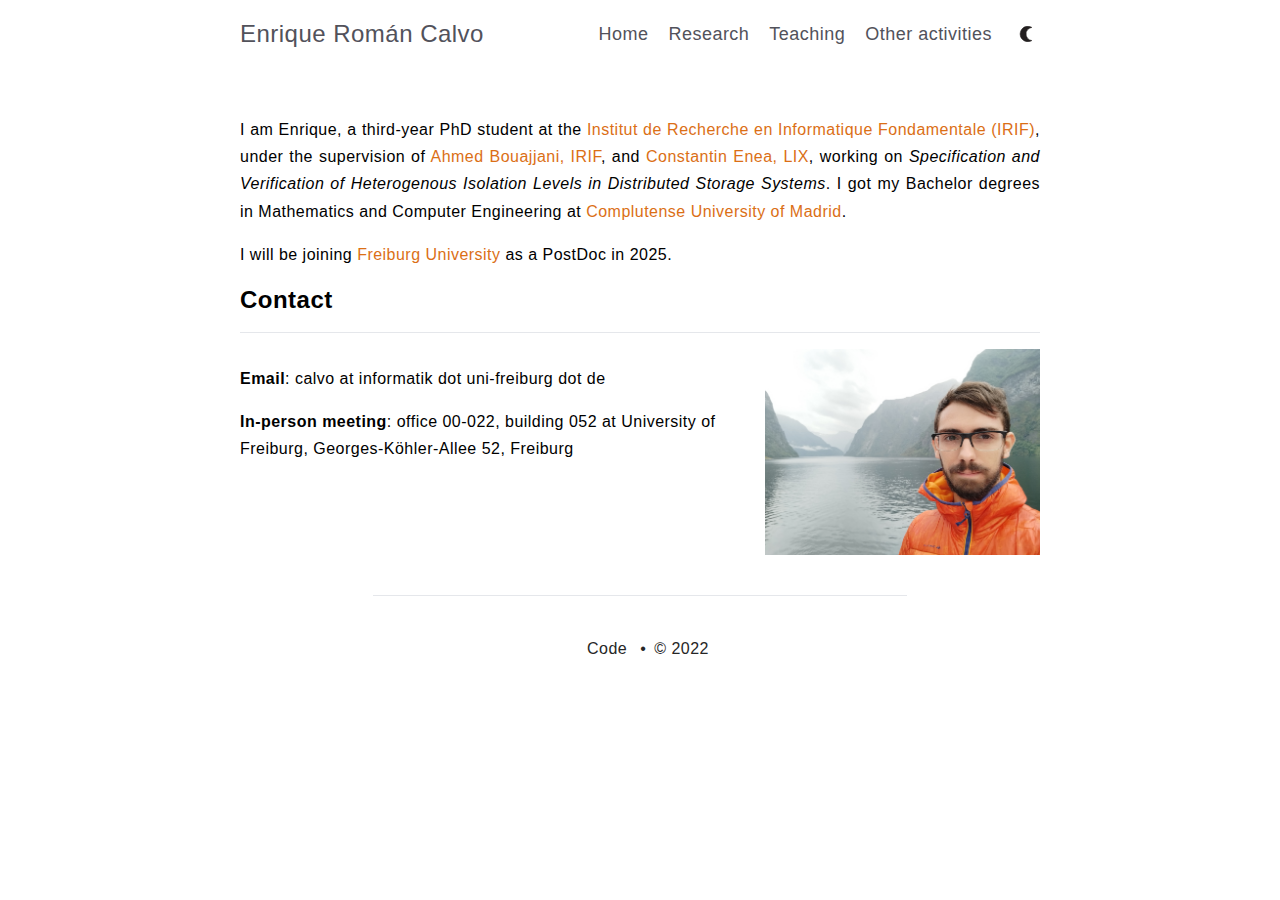
<file: index.html>
<!DOCTYPE html>
<html lang="es">
  <head>
	<meta name="generator" content="Hugo 0.102.3" />
    <meta charset="utf-8">
<meta name="viewport" content="width=device-width,initial-scale=1.0,minimum-scale=1"><title> - Enrique Román Calvo</title>
<meta property="og:title" content=" - Enrique Román Calvo">
<meta property="og:type" content="website">


<meta property="og:image" content="">

<meta property="og:url" content="https://enrique-roman-calvo.github.io/">




<link rel="stylesheet" href="https://enrique-roman-calvo.github.io/css/style.min.css">

<link rel="apple-touch-icon" sizes="180x180" href="/apple-touch-icon.png">
<link rel="icon" type="image/svg+xml" href="/favicon.svg">
<link rel="icon" type="image/png" sizes="32x32" href="/favicon-32x32.png">
<link rel="icon" type="image/png" sizes="16x16" href="/favicon-16x16.png">
<link rel="manifest" href="/site.webmanifest">
<meta name="theme-color" content="#ffffff">
<link rel="webmention" href="https://webmention.io/hugocisneros.com/webmention">
<link rel="pingback" href="https://webmention.io/hugocisneros.com/xmlrpc">
<script>
 function updateMode() {
    
    if (localStorage.theme === 'dark' || (!('theme' in localStorage) && window.matchMedia('(prefers-color-scheme: dark)').matches)) {
        document.documentElement.classList.add('dark');
    } else {
        document.documentElement.classList.remove('dark');
    }
 }
 function toggleMode() {
     if (localStorage.theme === 'dark') {
        
        localStorage.theme = 'light';
     }
     else {
        
        localStorage.theme = 'dark';
     }
     updateMode()
 }
 window.onload = updateMode();
 function toggleMenu() {
     let navbar = document.getElementById("navbar-default");
     if (navbar.classList.contains("hidden")) {
        navbar.classList.remove("hidden");
     }
     else {
        navbar.classList.add("hidden");
     }
 }
</script>

  </head>
  <body>
    <header class="md:px-0 px-2">
        <nav >
  <div class="container flex flex-wrap justify-between items-center mx-auto">
    <div class="nav-main my-2.5">
      <a href="https://enrique-roman-calvo.github.io/" class="nav-title py-2.5 text-2xl text-zinc-600 dark:text-zinc-300 hover:border-b-0">Enrique Román Calvo</a>
    </div>
    <button type="button"
            onclick="toggleMenu()"
            class="inline-flex items-center p-2 ml-3
                  text-sm text-gray-500
                  rounded-lg md:hidden hover:bg-gray-100
                  focus:outline-none focus:ring-2
                  focus:ring-gray-200 dark:text-gray-400
                  dark:hover:bg-gray-700 dark:focus:ring-gray-600"
            aria-controls="navbar-default"
            aria-expanded="false">
        <span class="sr-only">Open main menu</span>
        <svg class="w-6 h-6" aria-hidden="true" fill="currentColor"
             viewBox="0 0 20 20" xmlns="http://www.w3.org/2000/svg">
          <path fill-rule="evenodd" d="M3 5a1 1 0 011-1h12a1 1 0 110 2H4a1 1
                           0 01-1-1zM3 10a1 1 0 011-1h12a1 1 0 110 2H4a1 1 0
                           01-1-1zM3 15a1 1 0 011-1h12a1 1 0 110 2H4a1 1 0
                           01-1-1z" clip-rule="evenodd"></path>
        </svg>
    </button>
    <div class="hidden w-full md:block md:w-auto" id="navbar-default">
      <ul class="grid md:grid-flow-col items-center justify-between text-lg my-2.5">
        
        <li class="p-2.5 md:first:pl-0 md:border-none border-b list-none">
          <a class="text-zinc-600 dark:text-zinc-300
                    hover:border-b-0" href="">Home</a>
        </li>
        
        <li class="p-2.5 md:first:pl-0 md:border-none border-b list-none">
          <a class="text-zinc-600 dark:text-zinc-300
                    hover:border-b-0" href="research/">Research</a>
        </li>
        
        <li class="p-2.5 md:first:pl-0 md:border-none border-b list-none">
          <a class="text-zinc-600 dark:text-zinc-300
                    hover:border-b-0" href="/teaching/">Teaching</a>
        </li>
        
        <li class="p-2.5 md:first:pl-0 md:border-none border-b list-none">
          <a class="text-zinc-600 dark:text-zinc-300
                    hover:border-b-0" href="other-activities/">Other activities</a>
        </li>
        
        <li class="h-7 pl-2.5 pr-0 list-none">
          <button type="button" onclick="toggleMode()" class="h-full"  aria-label="Toggle between dark and light mode">
            <img class="h-7 w-7 max-h-full mb-1.5 p-1.5 hidden dark:inline"
                 id="ligh-mode-button-img"
                 alt="A sun icon for switching to light mode"
                 src="https://enrique-roman-calvo.github.io/img/light_mode.svg">
            <img class="h-7 w-7 max-h-full mb-1.5 p-1.5 inline dark:hidden"
                 id="dark-mode-button-img"
                 alt="A moon icon for switching to dark mode"
                 src="https://enrique-roman-calvo.github.io/img/dark_mode.svg">
          </button>
        </li>
      </ul>
    </div>
  </div>
</nav>


    </header>
    <main class="content h-card container mt-2 m-auto
                 leading-loose md:px-0 px-2 z-0 Page(/_index.md)"
          role="main">
    
    
<div class="head container
            justify-around flex-wrap items-center"
     itemscope itemtype="http://schema.org/Person">
    <div class="picture max-w-[100%] mx-auto basis-20 grow shrink"
         itemscope itemtype="http://schema.org/ImageObject"
         style="height: 100%; width: 100%;">
        <picture>
            
            
        </picture>
    </div>
    <div class="mx-4 ml-8 basis-60 grow shrink-2 leading-snug text-base">
        <a  class="u-url font-bold" rel="me" itemprop="url" href="https://enrique-roman-calvo.github.io/">
            <h1 class="text-black dark:text-zinc-300 p-name border-0"
                itemprop="name">
            </h1>
        </a>
        
        <h3 itemprop="jobTitle"></h3>
            
    </div>
</div>

<p style="text-align: justify">
    I am Enrique, a third-year PhD student at the <a href="http://www.irif.fr">Institut de Recherche en
    Informatique Fondamentale (IRIF)</a>, under
    the supervision of <a href="https://www.irif.fr/~abou/">Ahmed Bouajjani, IRIF</a>,
    and <a href="http://www.lix.polytechnique.fr/~cenea/">Constantin Enea, LIX</a>,
    working on <em>Specification and Verification of Heterogenous Isolation
    Levels in Distributed Storage Systems</em>. I got my Bachelor degrees in Mathematics and Computer Engineering at <a href="http://www.ucm.es">Complutense University of Madrid</a>.
</p>

<p style="text-align: justify">
I will be joining <a href="https://uni-freiburg.de/en/">Freiburg University</a> as a PostDoc in 2025.
</p>

<h2 id="contact">Contact</h2>



<div class="gdoc-columns gdoc-columns--regular flex flex-gap flex-mobile-column">
    
    <div class="gdoc-columns__content gdoc-markdown--nested flex-even">
         <!-- begin columns block -->
<p style="text-align: justify">
<p><strong>Email</strong>: calvo at informatik dot uni-freiburg dot de</p>
<p><strong>In-person meeting</strong>: office 00-022, building 052 at University of Freiburg, Georges-Köhler-Allee 52, Freiburg</p>
</p>

    </div>
    
    <div class="gdoc-columns__content gdoc-markdown--nested flex-even">
         <!-- magic separator, between columns -->
<div style = "width: 275px">
    <div class="picture max-w-[100%] mx-auto basis-20 grow shrink"
         itemscope itemtype="http://schema.org/ImageObject"
         style="width: 100%; margin-left: auto; margin-right: 0;" >
        <picture>
            <img class="main-image u-photo mx-auto"
                 itemprop="contentUrl" alt="Main picture"
                 src="front-image.jpg" align="right"
            >
        </picture>
    </div>
</div>

    </div>
    
</div>

    
    
    <hr>
    

    </main>
    <footer class="footer container h-10 text-center">
  <ul class="pl-0">
    
    <li class="ml-2 first:before:content-none before:content-['•'] inline-block list-none"><a class="ml-2 text-neutral-800 dark:text-neutral-400 border-none"
          href="https://github.com/hugcis/hugo-astatine-theme">Code</a>
    </li>
    <li class="ml-2 first:before:content-none before:content-['•']
                text-neutral-800 dark:text-neutral-400 inline-block list-none"><span class="ml-2">©  2022</span>
    </li>
  </ul>
</footer>
<script>
 
 function toggleModal(win) {
     return ((event) => {
         if (event.target.id.startsWith("#open-modal") || 
             event.target.id.startsWith("#close-modal") || 
             event.target.classList.contains("open-modal")) {
             event.stopPropagation();
             win.classList.toggle("invisible");
             win.classList.toggle("pointer-events-auto");
             document.body.classList.toggle("pointer-events-none");
         }
     });
 }
 var list = document.getElementsByClassName("open-modal");
 for (let item of list) {
     var id = item.attributes["data-target"].textContent;
	 var modWin = document.getElementById(id);
     var closeButton = document.getElementById(id.replace("open", "close"));

	 item.addEventListener('click', toggleModal(modWin));
     closeButton.addEventListener('click', toggleModal(modWin));
     modWin.addEventListener('click', toggleModal(modWin));
 }
 var clipboardCopyButtons = document.getElementsByClassName("modal-copy-citation");
 for (let button of clipboardCopyButtons) {
     let citation_id = button.id.replace("#copy-", "");
     let citation_text = document.getElementById(citation_id);
     button.addEventListener('click', function (clicked) {
        return function () {
            if (!clicked) {
                var last = this.innerHTML;
                navigator.clipboard
                         .writeText(citation_text.innerHTML)
                         .then(() => {this.innerHTML = "Copied!"},
                               () => {this.innerHTML = "Error copying!";});
                clicked = true;
                setTimeout(function () {
                    this.innerHTML = last;
                    clicked = false;
                }.bind(this), 1000);
            }
        };
     }(false), this);
 }
</script>


  </body>
</html>
</file>
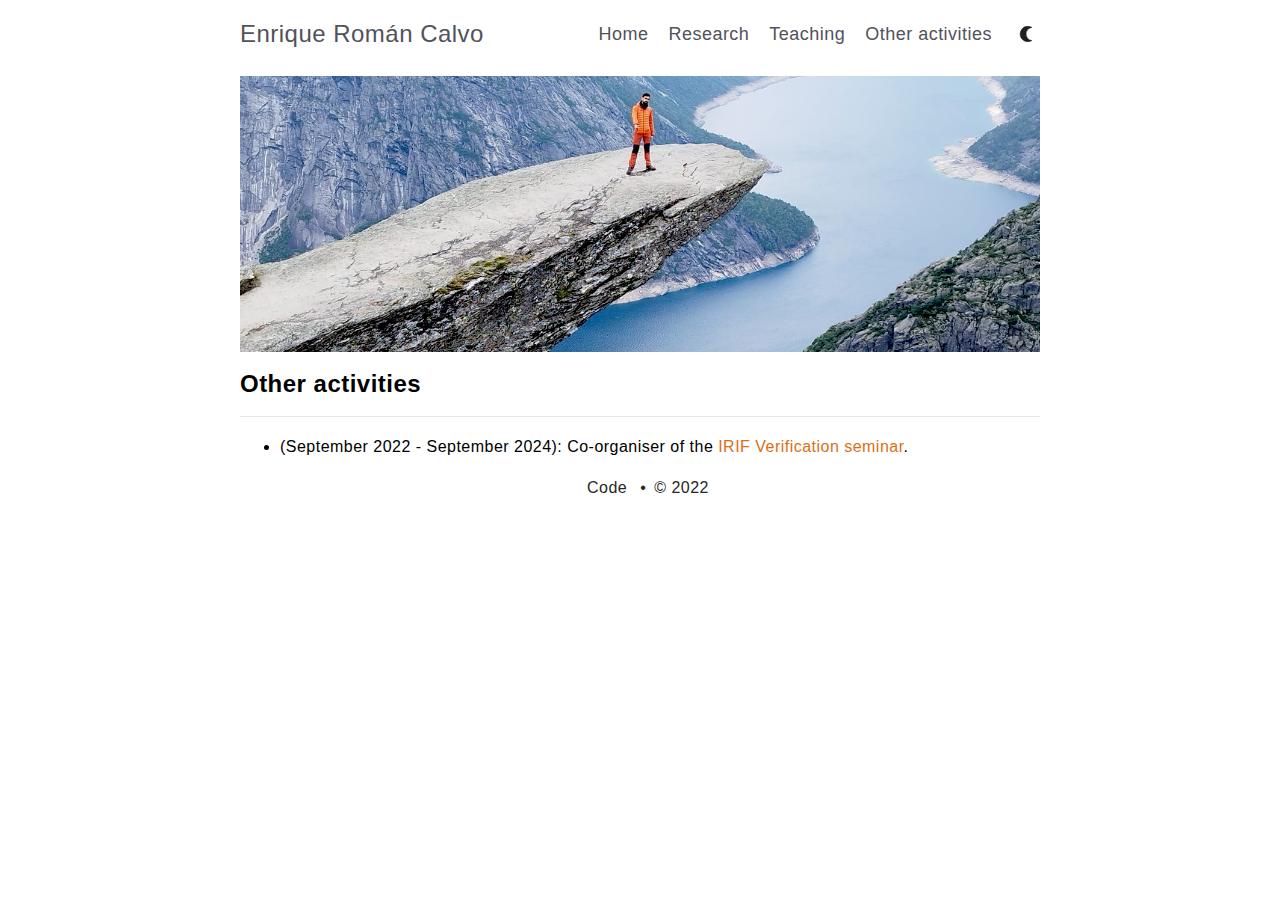
<file: other-activities/index.html>
<!DOCTYPE html>
<html lang="es">
  <head>
    <meta charset="utf-8">
<meta name="viewport" content="width=device-width,initial-scale=1.0,minimum-scale=1"><title>Other activities - Enrique Román Calvo</title>
<meta property="og:title" content="Other activities - Enrique Román Calvo">
<meta property="og:type" content="website">


<meta property="og:image" content="">

<meta property="og:url" content="https://enrique-roman-calvo.github.io/other-activities/">




<link rel="stylesheet" href="https://enrique-roman-calvo.github.io/css/style.min.css">

<link rel="apple-touch-icon" sizes="180x180" href="/apple-touch-icon.png">
<link rel="icon" type="image/svg+xml" href="/favicon.svg">
<link rel="icon" type="image/png" sizes="32x32" href="/favicon-32x32.png">
<link rel="icon" type="image/png" sizes="16x16" href="/favicon-16x16.png">
<link rel="manifest" href="/site.webmanifest">
<meta name="theme-color" content="#ffffff">
<link rel="webmention" href="https://webmention.io/hugocisneros.com/webmention">
<link rel="pingback" href="https://webmention.io/hugocisneros.com/xmlrpc">
<script>
 function updateMode() {
    
    if (localStorage.theme === 'dark' || (!('theme' in localStorage) && window.matchMedia('(prefers-color-scheme: dark)').matches)) {
        document.documentElement.classList.add('dark');
    } else {
        document.documentElement.classList.remove('dark');
    }
 }
 function toggleMode() {
     if (localStorage.theme === 'dark') {
        
        localStorage.theme = 'light';
     }
     else {
        
        localStorage.theme = 'dark';
     }
     updateMode()
 }
 window.onload = updateMode();
 function toggleMenu() {
     let navbar = document.getElementById("navbar-default");
     if (navbar.classList.contains("hidden")) {
        navbar.classList.remove("hidden");
     }
     else {
        navbar.classList.add("hidden");
     }
 }
</script>

  </head>
  <body>
    <header class="md:px-0 px-2">
        <nav >
  <div class="container flex flex-wrap justify-between items-center mx-auto">
    <div class="nav-main my-2.5">
      <a href="https://enrique-roman-calvo.github.io/" class="nav-title py-2.5 text-2xl text-zinc-600 dark:text-zinc-300 hover:border-b-0">Enrique Román Calvo</a>
    </div>
    <button type="button"
            onclick="toggleMenu()"
            class="inline-flex items-center p-2 ml-3
                  text-sm text-gray-500
                  rounded-lg md:hidden hover:bg-gray-100
                  focus:outline-none focus:ring-2
                  focus:ring-gray-200 dark:text-gray-400
                  dark:hover:bg-gray-700 dark:focus:ring-gray-600"
            aria-controls="navbar-default"
            aria-expanded="false">
        <span class="sr-only">Open main menu</span>
        <svg class="w-6 h-6" aria-hidden="true" fill="currentColor"
             viewBox="0 0 20 20" xmlns="http://www.w3.org/2000/svg">
          <path fill-rule="evenodd" d="M3 5a1 1 0 011-1h12a1 1 0 110 2H4a1 1
                           0 01-1-1zM3 10a1 1 0 011-1h12a1 1 0 110 2H4a1 1 0
                           01-1-1zM3 15a1 1 0 011-1h12a1 1 0 110 2H4a1 1 0
                           01-1-1z" clip-rule="evenodd"></path>
        </svg>
    </button>
    <div class="hidden w-full md:block md:w-auto" id="navbar-default">
      <ul class="grid md:grid-flow-col items-center justify-between text-lg my-2.5">
        
        <li class="p-2.5 md:first:pl-0 md:border-none border-b list-none">
          <a class="text-zinc-600 dark:text-zinc-300
                    hover:border-b-0" href="/">Home</a>
        </li>
        
        <li class="p-2.5 md:first:pl-0 md:border-none border-b list-none">
          <a class="text-zinc-600 dark:text-zinc-300
                    hover:border-b-0" href="/research/">Research</a>
        </li>
        
        <li class="p-2.5 md:first:pl-0 md:border-none border-b list-none">
          <a class="text-zinc-600 dark:text-zinc-300
                    hover:border-b-0" href="/teaching/">Teaching</a>
        </li>
        
        <li class="p-2.5 md:first:pl-0 md:border-none border-b list-none">
          <a class="text-zinc-600 dark:text-zinc-300
                    hover:border-b-0" href="/other-activities/">Other activities</a>
        </li>
        
        <li class="h-7 pl-2.5 pr-0 list-none">
          <button type="button" onclick="toggleMode()" class="h-full"  aria-label="Toggle between dark and light mode">
            <img class="h-7 w-7 max-h-full mb-1.5 p-1.5 hidden dark:inline"
                 id="ligh-mode-button-img"
                 alt="A sun icon for switching to light mode"
                 src="https://enrique-roman-calvo.github.io/img/light_mode.svg">
            <img class="h-7 w-7 max-h-full mb-1.5 p-1.5 inline dark:hidden"
                 id="dark-mode-button-img"
                 alt="A moon icon for switching to dark mode"
                 src="https://enrique-roman-calvo.github.io/img/dark_mode.svg">
          </button>
        </li>
      </ul>
    </div>
  </div>
</nav>


    </header>
    <main class="content h-card container mt-2 m-auto
                 leading-loose md:px-0 px-2 z-0 Page(/other-activities/_index.md)"
          role="main">
    
    <div class="picture max-w-[100%] mx-auto basis-20 grow shrink"
     itemscope itemtype="http://schema.org/ImageObject"
     style="width 100%;">
    <picture>
        <img class="main-image u-photo mx-auto"
            itemprop="contentUrl" alt="Main picture"
            src="trolltunga-edited.png"
        >
    </picture>
</div>
<h2 id="other-activities">Other activities</h2>
<ul>
<li>(September 2022 - September 2024): Co-organiser of the
<a href="https://www.irif.fr/en/seminaires/verif/index">IRIF Verification seminar</a>.</li>
</ul>

    

    </main>
    <footer class="footer container h-10 text-center">
  <ul class="pl-0">
    
    <li class="ml-2 first:before:content-none before:content-['•'] inline-block list-none"><a class="ml-2 text-neutral-800 dark:text-neutral-400 border-none"
          href="https://github.com/hugcis/hugo-astatine-theme">Code</a>
    </li>
    <li class="ml-2 first:before:content-none before:content-['•']
                text-neutral-800 dark:text-neutral-400 inline-block list-none"><span class="ml-2">©  2022</span>
    </li>
  </ul>
</footer>


  </body>
</html>
</file>
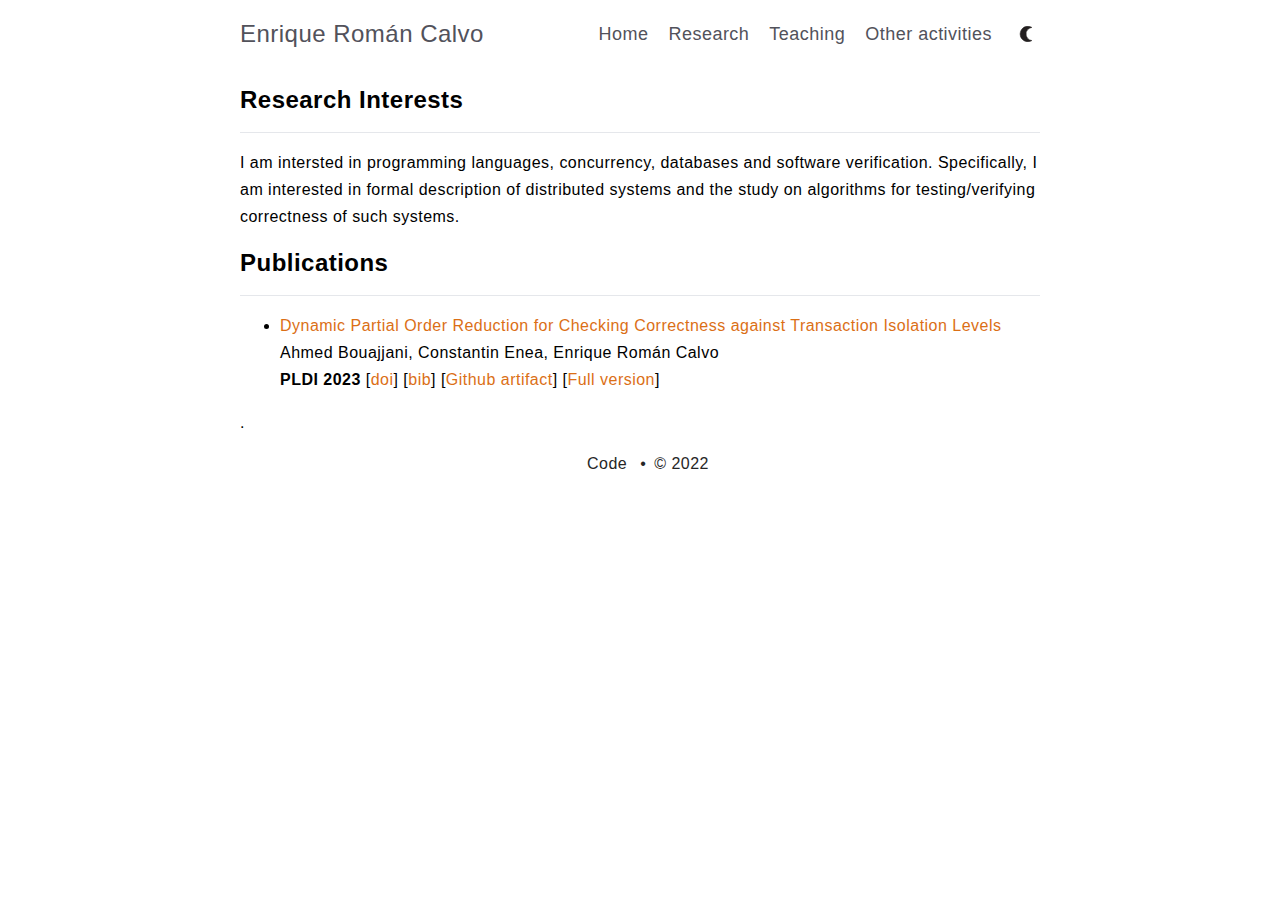
<file: research/index.html>
<!DOCTYPE html>
<html lang="es">
  <head>
    <meta charset="utf-8">
<meta name="viewport" content="width=device-width,initial-scale=1.0,minimum-scale=1"><title>Research - Enrique Román Calvo</title>
<meta property="og:title" content="Research - Enrique Román Calvo">
<meta property="og:type" content="website">


<meta property="og:image" content="">

<meta property="og:url" content="https://enrique-roman-calvo.github.io/research/">




<link rel="stylesheet" href="https://enrique-roman-calvo.github.io/css/style.min.css">

<link rel="apple-touch-icon" sizes="180x180" href="/apple-touch-icon.png">
<link rel="icon" type="image/svg+xml" href="/favicon.svg">
<link rel="icon" type="image/png" sizes="32x32" href="/favicon-32x32.png">
<link rel="icon" type="image/png" sizes="16x16" href="/favicon-16x16.png">
<link rel="manifest" href="/site.webmanifest">
<meta name="theme-color" content="#ffffff">
<link rel="webmention" href="https://webmention.io/hugocisneros.com/webmention">
<link rel="pingback" href="https://webmention.io/hugocisneros.com/xmlrpc">
<script>
 function updateMode() {
    
    if (localStorage.theme === 'dark' || (!('theme' in localStorage) && window.matchMedia('(prefers-color-scheme: dark)').matches)) {
        document.documentElement.classList.add('dark');
    } else {
        document.documentElement.classList.remove('dark');
    }
 }
 function toggleMode() {
     if (localStorage.theme === 'dark') {
        
        localStorage.theme = 'light';
     }
     else {
        
        localStorage.theme = 'dark';
     }
     updateMode()
 }
 window.onload = updateMode();
 function toggleMenu() {
     let navbar = document.getElementById("navbar-default");
     if (navbar.classList.contains("hidden")) {
        navbar.classList.remove("hidden");
     }
     else {
        navbar.classList.add("hidden");
     }
 }
</script>

  </head>
  <body>
    <header class="md:px-0 px-2">
        <nav >
  <div class="container flex flex-wrap justify-between items-center mx-auto">
    <div class="nav-main my-2.5">
      <a href="https://enrique-roman-calvo.github.io/" class="nav-title py-2.5 text-2xl text-zinc-600 dark:text-zinc-300 hover:border-b-0">Enrique Román Calvo</a>
    </div>
    <button type="button"
            onclick="toggleMenu()"
            class="inline-flex items-center p-2 ml-3
                  text-sm text-gray-500
                  rounded-lg md:hidden hover:bg-gray-100
                  focus:outline-none focus:ring-2
                  focus:ring-gray-200 dark:text-gray-400
                  dark:hover:bg-gray-700 dark:focus:ring-gray-600"
            aria-controls="navbar-default"
            aria-expanded="false">
        <span class="sr-only">Open main menu</span>
        <svg class="w-6 h-6" aria-hidden="true" fill="currentColor"
             viewBox="0 0 20 20" xmlns="http://www.w3.org/2000/svg">
          <path fill-rule="evenodd" d="M3 5a1 1 0 011-1h12a1 1 0 110 2H4a1 1
                           0 01-1-1zM3 10a1 1 0 011-1h12a1 1 0 110 2H4a1 1 0
                           01-1-1zM3 15a1 1 0 011-1h12a1 1 0 110 2H4a1 1 0
                           01-1-1z" clip-rule="evenodd"></path>
        </svg>
    </button>
    <div class="hidden w-full md:block md:w-auto" id="navbar-default">
      <ul class="grid md:grid-flow-col items-center justify-between text-lg my-2.5">
        
        <li class="p-2.5 md:first:pl-0 md:border-none border-b list-none">
          <a class="text-zinc-600 dark:text-zinc-300
                    hover:border-b-0" href="/">Home</a>
        </li>
        
        <li class="p-2.5 md:first:pl-0 md:border-none border-b list-none">
          <a class="text-zinc-600 dark:text-zinc-300
                    hover:border-b-0" href="/research/">Research</a>
        </li>
        
        <li class="p-2.5 md:first:pl-0 md:border-none border-b list-none">
          <a class="text-zinc-600 dark:text-zinc-300
                    hover:border-b-0" href="/teaching/">Teaching</a>
        </li>
        
        <li class="p-2.5 md:first:pl-0 md:border-none border-b list-none">
          <a class="text-zinc-600 dark:text-zinc-300
                    hover:border-b-0" href="/other-activities/">Other activities</a>
        </li>
        
        <li class="h-7 pl-2.5 pr-0 list-none">
          <button type="button" onclick="toggleMode()" class="h-full"  aria-label="Toggle between dark and light mode">
            <img class="h-7 w-7 max-h-full mb-1.5 p-1.5 hidden dark:inline"
                 id="ligh-mode-button-img"
                 alt="A sun icon for switching to light mode"
                 src="https://enrique-roman-calvo.github.io/img/light_mode.svg">
            <img class="h-7 w-7 max-h-full mb-1.5 p-1.5 inline dark:hidden"
                 id="dark-mode-button-img"
                 alt="A moon icon for switching to dark mode"
                 src="https://enrique-roman-calvo.github.io/img/dark_mode.svg">
          </button>
        </li>
      </ul>
    </div>
  </div>
</nav>


    </header>
    <main class="content h-card container mt-2 m-auto
                 leading-loose md:px-0 px-2 z-0 Page(/research/_index.md)"
          role="main">

<h2 id="research interests">Research Interests</h2>

    <p>I am intersted in programming languages, concurrency, databases and software verification. Specifically, I am interested in formal description of distributed systems and the study on algorithms for testing/verifying correctness of such systems. </p>
    
<h2 id="publications">Publications</h2>
<ul>
    <li>
        <a >Dynamic Partial Order Reduction for Checking Correctness against Transaction Isolation Levels</a>
        <br>Ahmed Bouajjani, Constantin Enea, Enrique Román Calvo</br>
        <b>PLDI 2023</b>
         [<a href="https://doi.org/10.1145/3591243">doi</a>] 
         [<a href="papers/pldi23-trjpf.bib">bib</a>] 
         [<a href="https://github.com/Galieve/transactional-jpf">Github artifact</a>]
         [<a href="papers/Dynamic Partial Order Reduction for Checking Correctness Against Transaction Isolation Levels (full version).pdf">Full version</a>] 
      </li>
</ul>
<p>.</p>

    

    </main>
    <footer class="footer container h-10 text-center">
  <ul class="pl-0">
    
    <li class="ml-2 first:before:content-none before:content-['•'] inline-block list-none"><a class="ml-2 text-neutral-800 dark:text-neutral-400 border-none"
          href="https://github.com/hugcis/hugo-astatine-theme">Code</a>
    </li>
    <li class="ml-2 first:before:content-none before:content-['•']
                text-neutral-800 dark:text-neutral-400 inline-block list-none"><span class="ml-2">©  2022</span>
    </li>
  </ul>
</footer>


  </body>
</html>
</file>
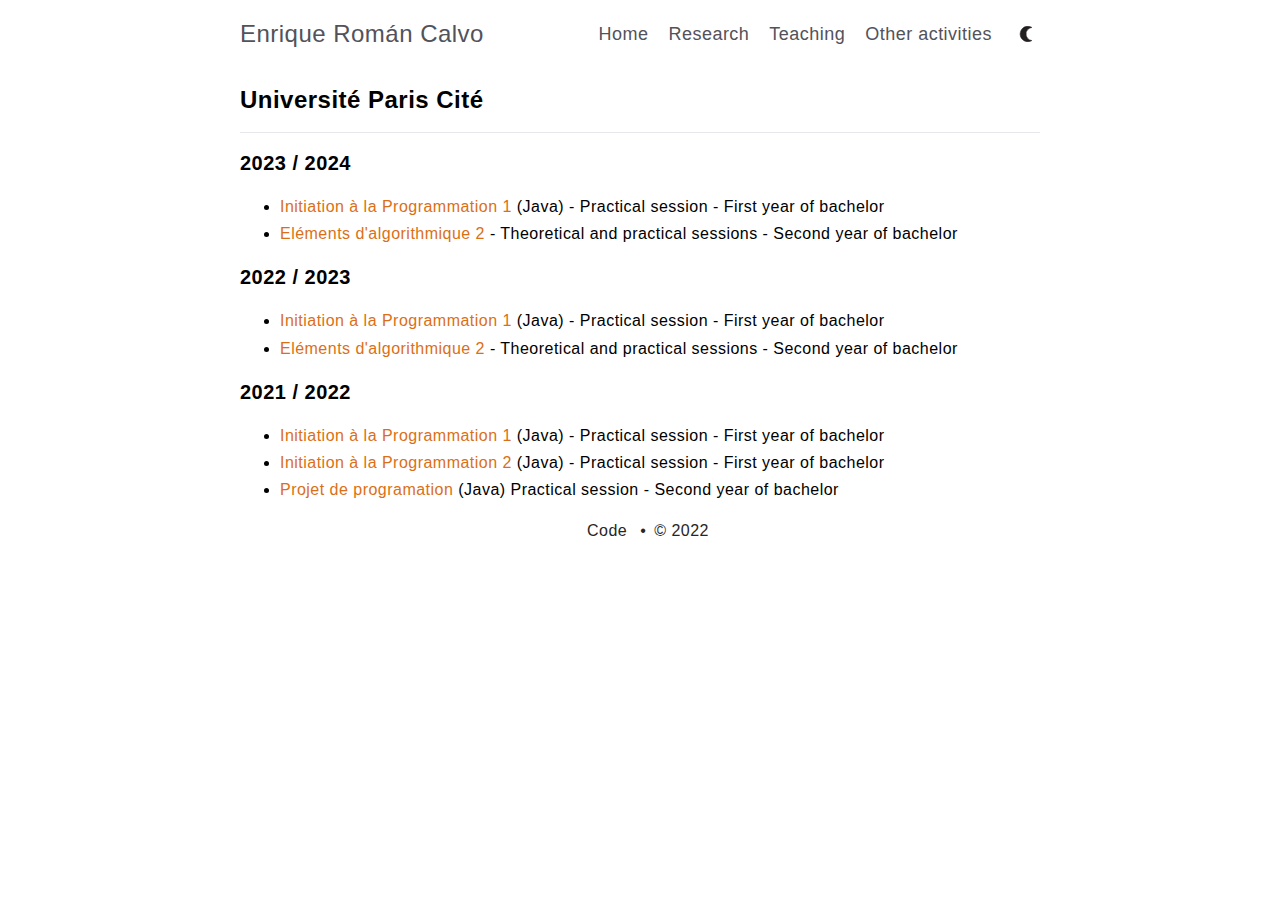
<file: teaching/index.html>
<!DOCTYPE html>
<html lang="es">
  <head>
    <meta charset="utf-8">
<meta name="viewport" content="width=device-width,initial-scale=1.0,minimum-scale=1"><title>Teaching - Enrique Román Calvo</title>
<meta property="og:title" content="Teaching - Enrique Román Calvo">
<meta property="og:type" content="website">


<meta property="og:image" content="">

<meta property="og:url" content="https://enrique-roman-calvo.github.io/teaching/">




<link rel="stylesheet" href="https://enrique-roman-calvo.github.io/css/style.min.css">

<link rel="apple-touch-icon" sizes="180x180" href="/apple-touch-icon.png">
<link rel="icon" type="image/svg+xml" href="/favicon.svg">
<link rel="icon" type="image/png" sizes="32x32" href="/favicon-32x32.png">
<link rel="icon" type="image/png" sizes="16x16" href="/favicon-16x16.png">
<link rel="manifest" href="/site.webmanifest">
<meta name="theme-color" content="#ffffff">
<link rel="webmention" href="https://webmention.io/hugocisneros.com/webmention">
<link rel="pingback" href="https://webmention.io/hugocisneros.com/xmlrpc">
<script>
 function updateMode() {
    
    if (localStorage.theme === 'dark' || (!('theme' in localStorage) && window.matchMedia('(prefers-color-scheme: dark)').matches)) {
        document.documentElement.classList.add('dark');
    } else {
        document.documentElement.classList.remove('dark');
    }
 }
 function toggleMode() {
     if (localStorage.theme === 'dark') {
        
        localStorage.theme = 'light';
     }
     else {
        
        localStorage.theme = 'dark';
     }
     updateMode()
 }
 window.onload = updateMode();
 function toggleMenu() {
     let navbar = document.getElementById("navbar-default");
     if (navbar.classList.contains("hidden")) {
        navbar.classList.remove("hidden");
     }
     else {
        navbar.classList.add("hidden");
     }
 }
</script>

  </head>
  <body>
    <header class="md:px-0 px-2">
        <nav >
  <div class="container flex flex-wrap justify-between items-center mx-auto">
    <div class="nav-main my-2.5">
      <a href="https://enrique-roman-calvo.github.io/" class="nav-title py-2.5 text-2xl text-zinc-600 dark:text-zinc-300 hover:border-b-0">Enrique Román Calvo</a>
    </div>
    <button type="button"
            onclick="toggleMenu()"
            class="inline-flex items-center p-2 ml-3
                  text-sm text-gray-500
                  rounded-lg md:hidden hover:bg-gray-100
                  focus:outline-none focus:ring-2
                  focus:ring-gray-200 dark:text-gray-400
                  dark:hover:bg-gray-700 dark:focus:ring-gray-600"
            aria-controls="navbar-default"
            aria-expanded="false">
        <span class="sr-only">Open main menu</span>
        <svg class="w-6 h-6" aria-hidden="true" fill="currentColor"
             viewBox="0 0 20 20" xmlns="http://www.w3.org/2000/svg">
          <path fill-rule="evenodd" d="M3 5a1 1 0 011-1h12a1 1 0 110 2H4a1 1
                           0 01-1-1zM3 10a1 1 0 011-1h12a1 1 0 110 2H4a1 1 0
                           01-1-1zM3 15a1 1 0 011-1h12a1 1 0 110 2H4a1 1 0
                           01-1-1z" clip-rule="evenodd"></path>
        </svg>
    </button>
    <div class="hidden w-full md:block md:w-auto" id="navbar-default">
      <ul class="grid md:grid-flow-col items-center justify-between text-lg my-2.5">
        
        <li class="p-2.5 md:first:pl-0 md:border-none border-b list-none">
          <a class="text-zinc-600 dark:text-zinc-300
                    hover:border-b-0" href="/">Home</a>
        </li>
        
        <li class="p-2.5 md:first:pl-0 md:border-none border-b list-none">
          <a class="text-zinc-600 dark:text-zinc-300
                    hover:border-b-0" href="/research/">Research</a>
        </li>
        
        <li class="p-2.5 md:first:pl-0 md:border-none border-b list-none">
          <a class="text-zinc-600 dark:text-zinc-300
                    hover:border-b-0" href="/teaching/">Teaching</a>
        </li>
        
        <li class="p-2.5 md:first:pl-0 md:border-none border-b list-none">
          <a class="text-zinc-600 dark:text-zinc-300
                    hover:border-b-0" href="/other-activities/">Other activities</a>
        </li>
        
        <li class="h-7 pl-2.5 pr-0 list-none">
          <button type="button" onclick="toggleMode()" class="h-full"  aria-label="Toggle between dark and light mode">
            <img class="h-7 w-7 max-h-full mb-1.5 p-1.5 hidden dark:inline"
                 id="ligh-mode-button-img"
                 alt="A sun icon for switching to light mode"
                 src="https://enrique-roman-calvo.github.io/img/light_mode.svg">
            <img class="h-7 w-7 max-h-full mb-1.5 p-1.5 inline dark:hidden"
                 id="dark-mode-button-img"
                 alt="A moon icon for switching to dark mode"
                 src="https://enrique-roman-calvo.github.io/img/dark_mode.svg">
          </button>
        </li>
      </ul>
    </div>
  </div>
</nav>


    </header>
    <main class="content h-card container mt-2 m-auto
                 leading-loose md:px-0 px-2 z-0 Page(/teaching/_index.md)"
          role="main">
    
    <h2 id="Université Paris Cité">Université Paris Cité</h2>
<h3 id="2022--2023">2023 / 2024</h3>
<ul>
<li><a href="https://moodle.u-paris.fr/course/view.php?id=1620">Initiation à la Programmation 1</a> (Java) - Practical session - First year of bachelor</li>
<li><a href= "https://moodle.u-paris.fr/course/view.php?id=1637" >Eléments d'algorithmique 2 </a>- Theoretical and practical sessions - Second year of bachelor</li>
</ul>
<h3 id="2022--2023">2022 / 2023</h3>
<ul>
<li><a href="https://moodle.u-paris.fr/course/view.php?id=1620">Initiation à la Programmation 1</a> (Java) - Practical session - First year of bachelor</li>
<li><a href= "https://moodle.u-paris.fr/course/view.php?id=1637" >Eléments d'algorithmique 2 </a>- Theoretical and practical sessions - Second year of bachelor</li>
</ul>
<h3 id="2021--2022">2021 / 2022</h3>
<ul>
<li><a href="https://moodle.u-paris.fr/course/view.php?id=1620">Initiation à la Programmation 1</a> (Java) - Practical session - First year of bachelor</li>
<li><a href="https://moodle.u-paris.fr/course/index.php?id=1639">Initiation à la Programmation 2</a> (Java) - Practical session - First year of bachelor</li>
<li><a href="https://moodle.u-paris.fr/course/index.php?id=1639">Projet de programation</a> (Java) Practical session - Second year of bachelor</li>
</ul>

    

    </main>
    <footer class="footer container h-10 text-center">
  <ul class="pl-0">
    
    <li class="ml-2 first:before:content-none before:content-['•'] inline-block list-none"><a class="ml-2 text-neutral-800 dark:text-neutral-400 border-none"
          href="https://github.com/hugcis/hugo-astatine-theme">Code</a>
    </li>
    <li class="ml-2 first:before:content-none before:content-['•']
                text-neutral-800 dark:text-neutral-400 inline-block list-none"><span class="ml-2">©  2022</span>
    </li>
  </ul>
</footer>


  </body>
</html>
</file>
